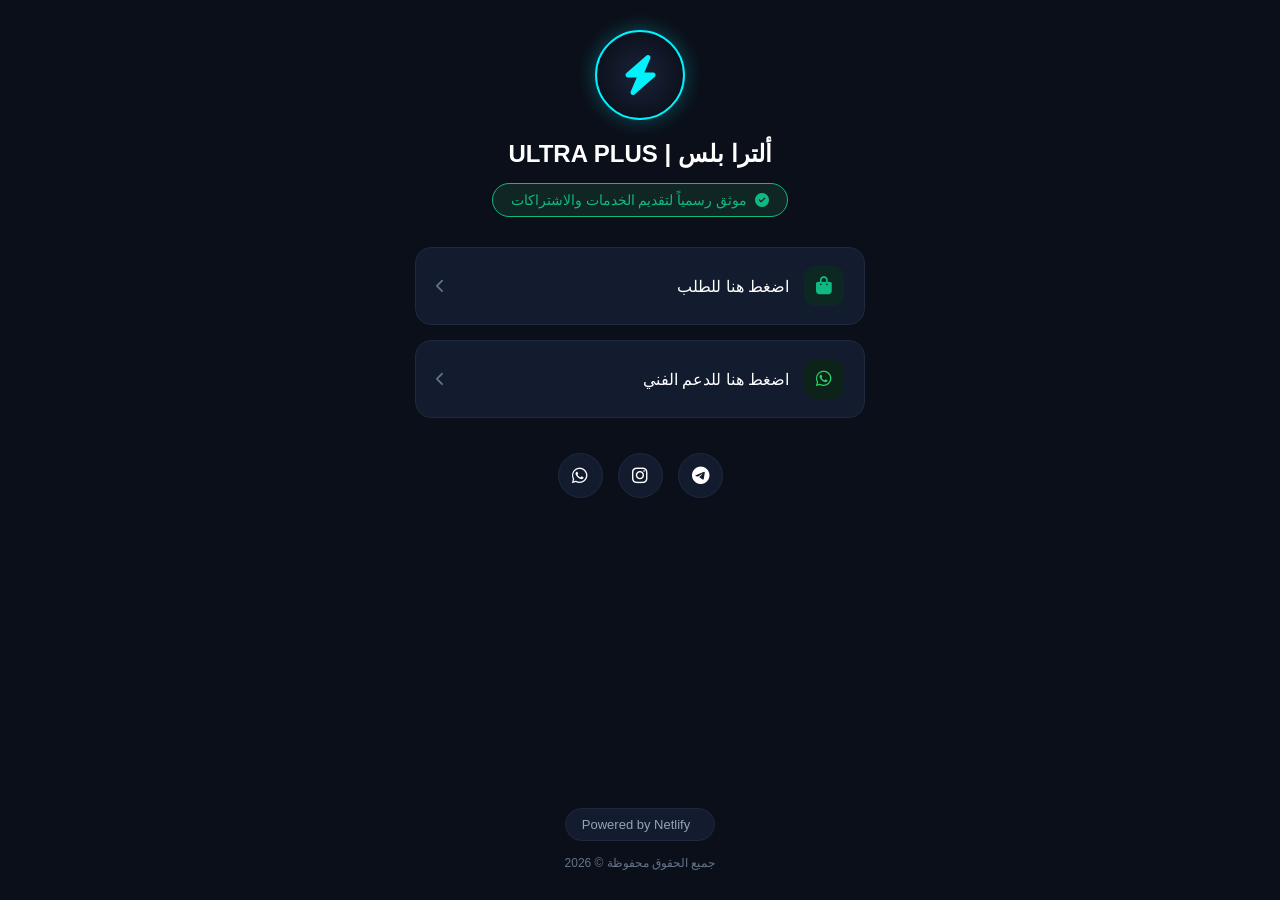
<file: index.html>
<!DOCTYPE html>
<html lang="ar" dir="rtl">
<head>
    <meta charset="UTF-8">
    <meta name="viewport" content="width=device-width, initial-scale=1.0">
    <title>ألترا بلس | ULTRA PLUS</title>
    <!-- استيراد الأيقونات -->
    <link rel="stylesheet" href="https://cdnjs.cloudflare.com/ajax/libs/font-awesome/6.4.0/css/all.min.css">
    <style>
        * {
            box-sizing: border-box;
            margin: 0;
            padding: 0;
            font-family: 'Segoe UI', Tahoma, Geneva, Verdana, sans-serif;
        }

        body {
            background-color: #0b0f19;
            color: #ffffff;
            display: flex;
            flex-direction: column;
            align-items: center;
            justify-content: space-between;
            min-height: 100vh;
            padding: 30px 20px;
        }

        .container {
            width: 100%;
            max-width: 450px;
            display: flex;
            flex-direction: column;
            align-items: center;
        }

        /* أيقونة الشعار العلوي */
        .logo-icon {
            width: 90px;
            height: 90px;
            background: radial-gradient(circle, #1a233a 0%, #0b0f19 80%);
            border: 2px solid #00f2fe;
            border-radius: 50%;
            display: flex;
            align-items: center;
            justify-content: center;
            margin-bottom: 20px;
            box-shadow: 0 0 20px rgba(0, 242, 254, 0.3);
        }

        .logo-icon i {
            color: #00f2fe;
            font-size: 40px;
        }

        /* اسم المتجر */
        .store-title {
            font-size: 24px;
            font-weight: bold;
            margin-bottom: 15px;
            text-align: center;
        }

        /* شارة موثق رسمياً */
        .verified-badge {
            display: flex;
            align-items: center;
            background-color: #0f2624;
            border: 1px solid #10b981;
            color: #10b981;
            padding: 8px 18px;
            border-radius: 30px;
            font-size: 14px;
            margin-bottom: 30px;
            gap: 8px;
        }

        /* الأزرار الأساسية */
        .btn-card {
            width: 100%;
            background-color: #131c2e;
            border: 1px solid #1e293b;
            border-radius: 16px;
            padding: 18px 20px;
            margin-bottom: 15px;
            display: flex;
            align-items: center;
            justify-content: space-between;
            color: #ffffff;
            text-decoration: none;
            transition: 0.3s;
        }

        .btn-card:hover {
            border-color: #00f2fe;
        }

        .btn-content {
            display: flex;
            align-items: center;
            gap: 15px;
        }

        .btn-icon {
            background-color: #0d2822;
            color: #10b981;
            width: 40px;
            height: 40px;
            border-radius: 12px;
            display: flex;
            align-items: center;
            justify-content: center;
            font-size: 18px;
        }

        .btn-text {
            font-size: 16px;
            font-weight: 500;
        }

        .arrow-icon {
            color: #64748b;
            font-size: 14px;
        }

        /* أيقونات التواصل الاجتماعي */
        .social-icons {
            display: flex;
            gap: 15px;
            margin: 20px 0;
        }

        .social-btn {
            width: 45px;
            height: 45px;
            background-color: #131c2e;
            border: 1px solid #1e293b;
            border-radius: 50%;
            display: flex;
            align-items: center;
            justify-content: center;
            color: #ffffff;
            text-decoration: none;
            font-size: 18px;
            transition: 0.3s;
        }

        .social-btn:hover {
            border-color: #00f2fe;
            color: #00f2fe;
        }

        /* التذييل (Footer) */
        .footer {
            text-align: center;
            width: 100%;
            margin-top: 20px;
        }

        .powered-by {
            display: inline-flex;
            align-items: center;
            gap: 8px;
            background-color: #131c2e;
            border: 1px solid #1e293b;
            padding: 8px 16px;
            border-radius: 20px;
            font-size: 13px;
            color: #94a3b8;
            margin-bottom: 15px;
        }

        .powered-by i {
            color: #00f2fe;
        }

        .copyrights {
            font-size: 12px;
            color: #64748b;
        }
    </style>
</head>
<body>

    <div class="container">
        <!-- الأيقونة العلوية -->
        <div class="logo-icon">
            <i class="fa-solid fa-bolt"></i>
        </div>

        <!-- اسم المتجر -->
        <div class="store-title">ألترا بلس | ULTRA PLUS</div>

        <!-- شارة التوثيق -->
        <div class="verified-badge">
            <i class="fa-solid fa-circle-check"></i>
            <span>موثق رسمياً لتقديم الخدمات والاشتراكات</span>
        </div>

        <!-- زر الطلب -->
        <a href="#" class="btn-card">
            <div class="btn-content">
                <div class="btn-icon">
                    <i class="fa-solid fa-bag-shopping"></i>
                </div>
                <span class="btn-text">اضغط هنا للطلب</span>
            </div>
            <i class="fa-solid fa-chevron-left arrow-icon"></i>
        </a>

        <!-- زر الدعم الفني -->
        <a href="#" class="btn-card">
            <div class="btn-content">
                <div class="btn-icon" style="color: #25d366; background-color: #0d2218;">
                    <i class="fa-brands fa-whatsapp"></i>
                </div>
                <span class="btn-text">اضغط هنا للدعم الفني</span>
            </div>
            <i class="fa-solid fa-chevron-left arrow-icon"></i>
        </a>

        <!-- وسائل التواصل الاجتماعي -->
        <div class="social-icons">
            <a href="#" class="social-btn"><i class="fa-brands fa-telegram"></i></a>
            <a href="#" class="social-btn"><i class="fa-brands fa-instagram"></i></a>
            <a href="#" class="social-btn"><i class="fa-brands fa-whatsapp"></i></a>
        </div>
    </div>

    <!-- حقوق النشر والتطوير -->
    <div class="footer">
        <div class="powered-by">
            <i class="fa-solid fa-sparkles"></i>
            <span>Powered by Netlify</span>
        </div>
        <div class="copyrights">جميع الحقوق محفوظة © 2026</div>
    </div>

</body>
</html>
</file>
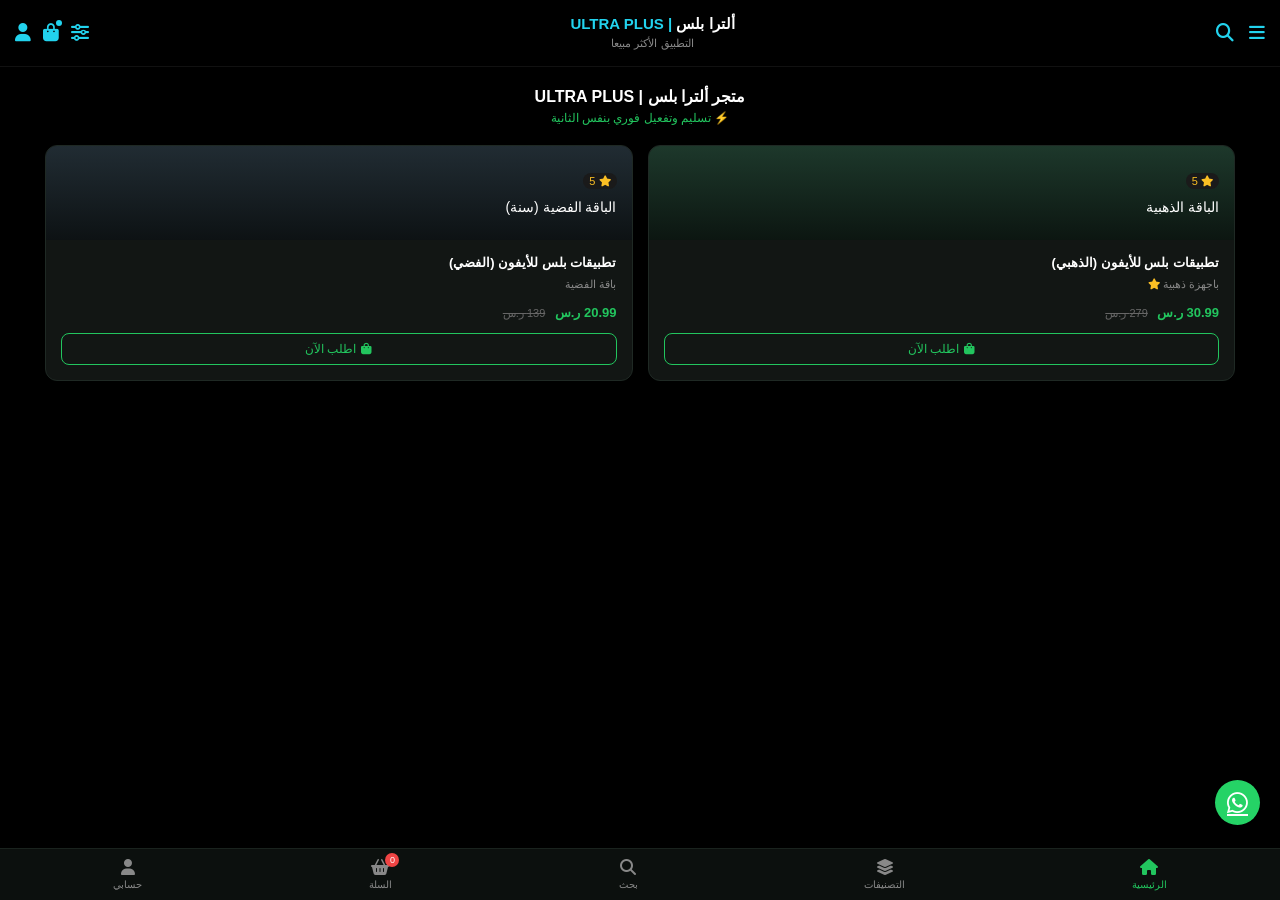
<file: store.html>
<!DOCTYPE html>
<html lang="ar" dir="rtl">
<head>
    <meta charset="UTF-8">
    <meta name="viewport" content="width=device-width, initial-scale=1.0">
    <title>متجر ألترا بلس</title>
    <link rel="stylesheet" href="style.css">
    <link rel="stylesheet" href="https://cdnjs.cloudflare.com/ajax/libs/font-awesome/6.4.0/css/all.min.css">
</head>
<body>

    <!-- الهيدر العلوي -->
    <header class="main-header">
        <div class="header-right-icons">
            <i class="fa-solid fa-bars"></i>
            <i class="fa-solid fa-magnifying-glass"></i>
        </div>

        <div class="brand-container">
            <h1 class="store-name">ألترا بلس <span>| ULTRA PLUS</span></h1>
            <span class="store-subtitle">التطبيق الأكثر مبيعا</span>
        </div>

        <div class="header-left-icons">
            <i class="fa-solid fa-sliders"></i>
            <div class="cart-wrapper">
                <span class="cart-dot"></span>
                <i class="fa-solid fa-bag-shopping"></i>
            </div>
            <i class="fa-solid fa-user"></i>
        </div>
    </header>

    <!-- المحتوى الرئيسي (البطاقات) -->
    <main class="container">
        <h2 class="section-main-title">متجر ألترا بلس | ULTRA PLUS</h2>
        <p class="section-sub">⚡ تسليم وتفعيل فوري بنفس الثانية</p>

        <div class="products-grid">
            <!-- البطاقة الأولى (الذهبية) -->
            <div class="product-card">
                <div class="badge-discount">68%-</div>
                <div class="card-header gold-bg">
                    <span class="star-rate"><i class="fa-solid fa-star"></i> 5</span>
                    <h3>الباقة الذهبية</h3>
                </div>
                <div class="card-body">
                    <h4>تطبيقات بلس للأيفون (الذهبي)</h4>
                    <p class="package-type">باجهزة ذهبية <i class="fa-solid fa-star gold-star"></i></p>
                    <div class="price-box">
                        <span class="current-price">30.99 ر.س</span>
                        <span class="old-price">279 ر.س</span>
                    </div>
                    <button class="buy-btn">
                        <i class="fa-solid fa-bag-shopping"></i> اطلب الآن
                    </button>
                </div>
            </div>

            <!-- البطاقة الثانية (الفضية) -->
            <div class="product-card">
                <div class="badge-discount">64%-</div>
                <div class="card-header silver-bg">
                    <span class="star-rate"><i class="fa-solid fa-star"></i> 5</span>
                    <h3>الباقة الفضية (سنة)</h3>
                </div>
                <div class="card-body">
                    <h4>تطبيقات بلس للأيفون (الفضي)</h4>
                    <p class="package-type">باقة الفضية</p>
                    <div class="price-box">
                        <span class="current-price">20.99 ر.س</span>
                        <span class="old-price">139 ر.س</span>
                    </div>
                    <button class="buy-btn">
                        <i class="fa-solid fa-bag-shopping"></i> اطلب الآن
                    </button>
                </div>
            </div>
        </div>
    </main>

    <!-- زر الواتساب العائم -->
    <a href="https://wa.me/" class="whatsapp-float" target="_blank">
        <i class="fa-brands fa-whatsapp"></i>
    </a>

    <!-- القائمة السفلية (مربوطة بملفاتها الصحيحة) -->
    <nav class="bottom-nav">
        <a href="store.html" class="nav-item active">
            <i class="fa-solid fa-house"></i>
            <span>الرئيسية</span>
        </a>
        <a href="categories.html" class="nav-item">
            <i class="fa-solid fa-layer-group"></i>
            <span>التصنيفات</span>
        </a>
        <a href="search.html" class="nav-item">
            <i class="fa-solid fa-magnifying-glass"></i>
            <span>بحث</span>
        </a>
        <a href="cart.html" class="nav-item">
            <div class="cart-icon-wrapper">
                <span class="cart-badge">0</span>
                <i class="fa-solid fa-basket-shopping"></i>
            </div>
            <span>السلة</span>
        </a>
        <a href="account.html" class="nav-item">
            <i class="fa-solid fa-user"></i>
            <span>حسابي</span>
        </a>
    </nav>

</body>
</html>
</file>
<file: style.css>
* {
    box-sizing: border-box;
    margin: 0;
    padding: 0;
    font-family: Tahoma, sans-serif;
}

body {
    background-color: #000000;
    color: #ffffff;
    padding-bottom: 80px;
}

/* تنسيقات صفحة المقدمة (Landing Page) */
.landing-body {
    display: flex;
    flex-direction: column;
    align-items: center;
    justify-content: center;
    min-height: 100vh;
    padding: 20px;
    background-color: #070908;
}

.landing-container {
    width: 100%;
    max-width: 400px;
    text-align: center;
}

.landing-logo {
    width: 70px;
    height: 70px;
    background: radial-gradient(circle, #102a22 0%, #070908 100%);
    border: 1px solid #1a3a2a;
    border-radius: 50%;
    display: flex;
    justify-content: center;
    align-items: center;
    margin: 0 auto 15px auto;
    font-size: 28px;
    color: #22c55e;
    box-shadow: 0 0 20px rgba(34, 197, 94, 0.15);
}

.landing-title {
    font-size: 18px;
    font-weight: bold;
    color: #ffffff;
    margin-bottom: 12px;
}

.landing-title span {
    color: #22d3ee;
}

.verified-badge {
    display: inline-flex;
    align-items: center;
    gap: 6px;
    background-color: #0e1713;
    border: 1px solid #162920;
    color: #22c55e;
    font-size: 11px;
    padding: 6px 14px;
    border-radius: 20px;
    margin-bottom: 25px;
}

.landing-btn {
    display: flex;
    justify-content: space-between;
    align-items: center;
    background-color: #121815;
    border: 1px solid #1c2b23;
    padding: 14px 18px;
    border-radius: 14px;
    color: white;
    text-decoration: none;
    margin-bottom: 15px;
    transition: 0.2s;
}

.landing-btn:hover {
    border-color: #22c55e;
}

.btn-right-content {
    display: flex;
    align-items: center;
    gap: 12px;
    font-size: 14px;
}

.btn-right-content i {
    color: #22c55e;
    font-size: 16px;
}

.btn-left-content i {
    color: #666;
    font-size: 12px;
}

.social-icons {
    display: flex;
    justify-content: center;
    gap: 15px;
    margin-top: 25px;
}

.social-icons a {
    width: 40px;
    height: 40px;
    background-color: #121815;
    border: 1px solid #1c2b23;
    border-radius: 50%;
    display: flex;
    justify-content: center;
    align-items: center;
    color: #888;
    text-decoration: none;
    font-size: 16px;
}

.social-icons a:hover {
    color: #22c55e;
    border-color: #22c55e;
}

.landing-footer {
    margin-top: 30px;
    font-size: 11px;
    color: #555;
}

/* تنسيقات الهيدر والمتجر (Store Styles) */
.main-header {
    display: flex;
    justify-content: space-between;
    align-items: center;
    padding: 15px;
    background-color: #000000;
    border-bottom: 1px solid #111;
}

.header-right-icons {
    display: flex;
    gap: 15px;
    font-size: 18px;
    color: #22d3ee;
}

.brand-container {
    text-align: center;
    flex-grow: 1;
}

.store-name {
    font-size: 15px;
    font-weight: bold;
    color: #ffffff;
}

.store-name span {
    color: #22d3ee;
}

.store-subtitle {
    font-size: 11px;
    color: #888;
}

.header-left-icons {
    display: flex;
    align-items: center;
    gap: 12px;
    font-size: 18px;
    color: #22d3ee;
}

.cart-wrapper {
    position: relative;
}

.cart-dot {
    position: absolute;
    top: -3px;
    right: -3px;
    width: 6px;
    height: 6px;
    background-color: #22d3ee;
    border-radius: 50%;
}

.container {
    padding: 20px 15px;
    text-align: center;
}

.section-main-title {
    font-size: 16px;
    margin-bottom: 5px;
}

.section-sub {
    color: #22c55e;
    font-size: 12px;
    margin-bottom: 20px;
}

.products-grid {
    display: flex;
    gap: 15px;
    justify-content: center;
    flex-wrap: wrap;
}

.product-card {
    background-color: #121614;
    border-radius: 12px;
    width: 47%;
    min-width: 160px;
    overflow: hidden;
    position: relative;
    border: 1px solid #1f2924;
    text-align: right;
}

.badge-discount {
    position: absolute;
    top: 10px;
    left: 10px;
    background-color: #ef4444;
    color: white;
    font-size: 11px;
    padding: 2px 6px;
    border-radius: 4px;
}

.card-header {
    padding: 25px 15px;
    position: relative;
}

.gold-bg {
    background: linear-gradient(to bottom, #1d382b, #0c1611);
}

.silver-bg {
    background: linear-gradient(to bottom, #212c33, #0d1214);
}

.star-rate {
    background-color: #1a1a1a;
    padding: 2px 6px;
    border-radius: 10px;
    font-size: 11px;
    color: #fbbf24;
    display: inline-block;
    margin-bottom: 10px;
}

.card-header h3 {
    font-size: 14px;
    font-weight: normal;
}

.card-body {
    padding: 15px;
}

.card-body h4 {
    font-size: 13px;
    margin-bottom: 8px;
}

.package-type {
    font-size: 11px;
    color: #888;
    margin-bottom: 12px;
}

.gold-star {
    color: #fbbf24;
}

.price-box {
    margin-bottom: 12px;
}

.current-price {
    color: #22c55e;
    font-weight: bold;
    font-size: 13px;
    margin-left: 5px;
}

.old-price {
    color: #666;
    text-decoration: line-through;
    font-size: 11px;
}

.buy-btn {
    width: 100%;
    background-color: transparent;
    border: 1px solid #22c55e;
    color: #22c55e;
    padding: 8px;
    border-radius: 8px;
    cursor: pointer;
    font-size: 12px;
    display: flex;
    justify-content: center;
    align-items: center;
    gap: 5px;
    transition: 0.2s;
}

.buy-btn:hover {
    background-color: #22c55e;
    color: #000;
}

.whatsapp-float {
    position: fixed;
    bottom: 75px;
    right: 20px;
    background-color: #25d366;
    color: white;
    width: 45px;
    height: 45px;
    border-radius: 50%;
    display: flex;
    justify-content: center;
    align-items: center;
    font-size: 24px;
    box-shadow: 0 4px 10px rgba(0,0,0,0.3);
    z-index: 100;
}

.bottom-nav {
    position: fixed;
    bottom: 0;
    left: 0;
    width: 100%;
    background-color: #0c100e;
    border-top: 1px solid #1a231e;
    display: flex;
    justify-content: space-around;
    padding: 10px 0;
    z-index: 99;
}

.nav-item {
    color: #888;
    text-decoration: none;
    display: flex;
    flex-direction: column;
    align-items: center;
    font-size: 10px;
    gap: 4px;
}

.nav-item i {
    font-size: 16px;
}

.nav-item.active {
    color: #22c55e;
}

.cart-icon-wrapper {
    position: relative;
}

.cart-badge {
    position: absolute;
    top: -6px;
    right: -10px;
    background-color: #ef4444;
    color: white;
    font-size: 9px;
    width: 14px;
    height: 14px;
    border-radius: 50%;
    display: flex;
    justify-content: center;
    align-items: center;
}
</file>
